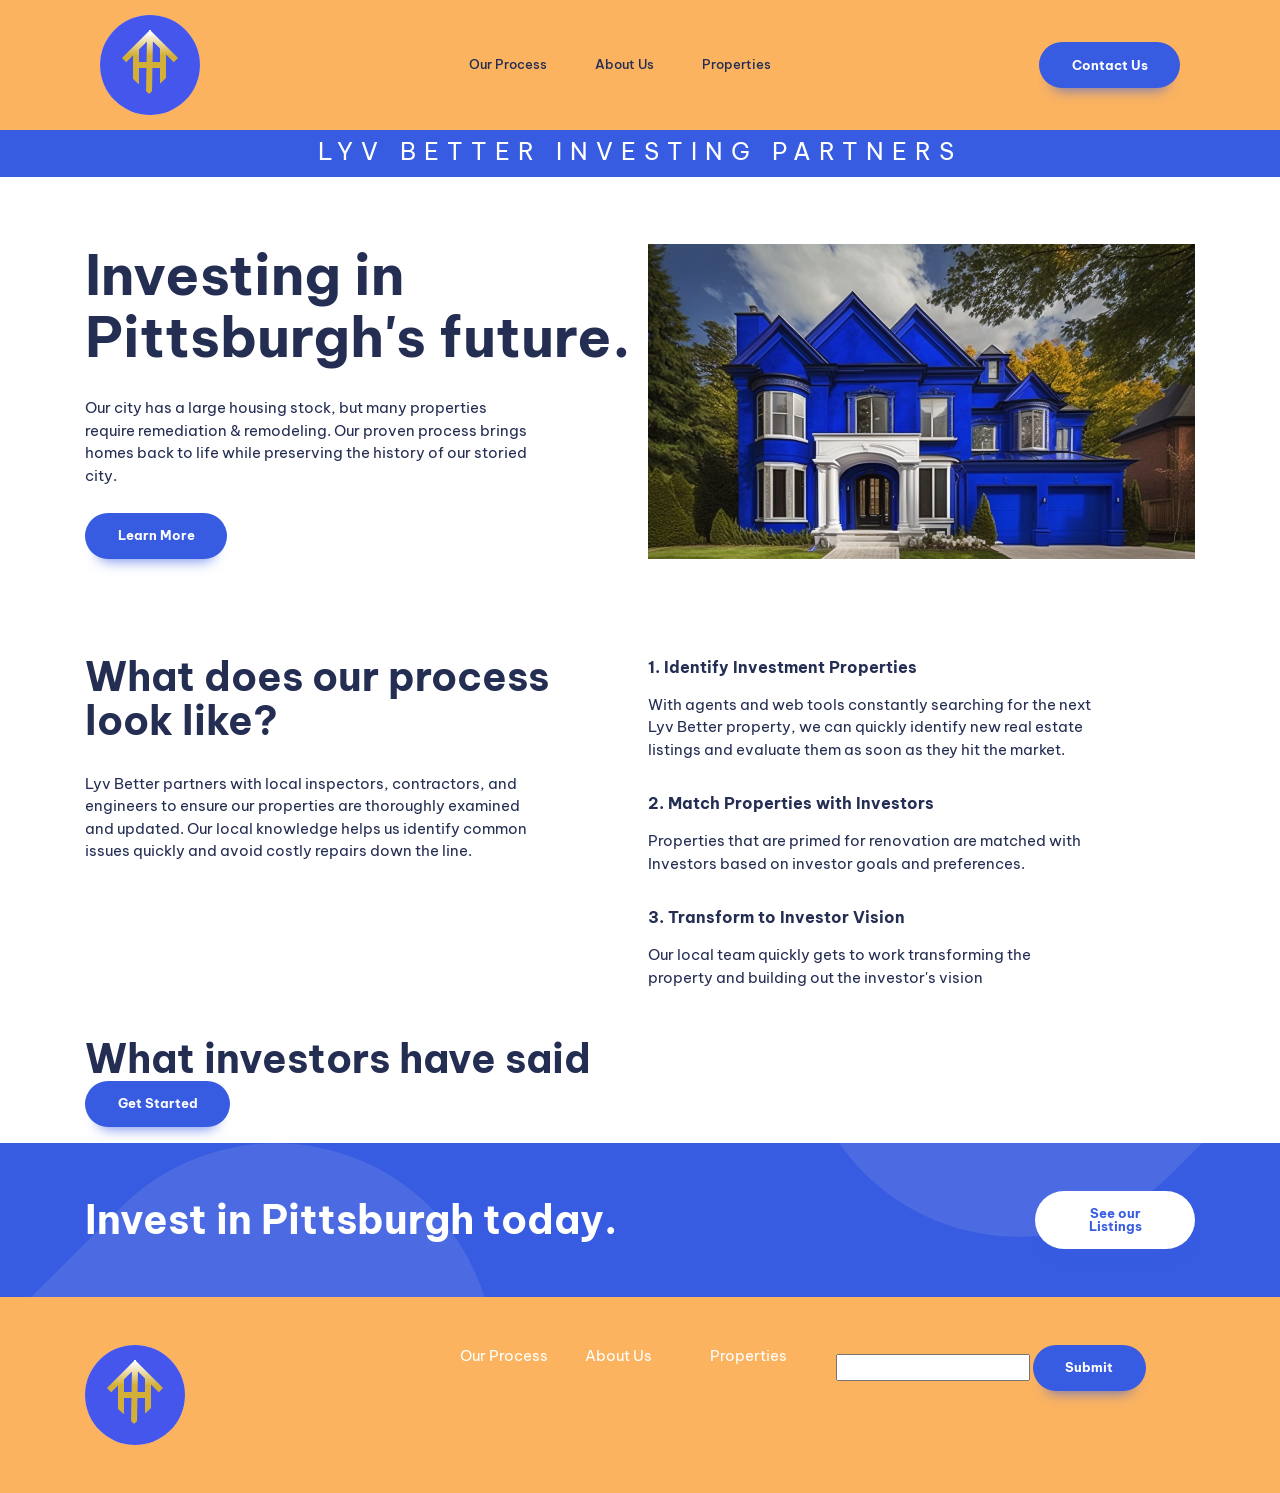
<file: index.html>
<!DOCTYPE html>
<html lang="en">
  <!--HEAD CONNECTIONS & STUFF-->
  <head>
    <meta charset="UTF-8" />
    <link rel="icon" type="image/svg+xml" href="/vite.svg" />
    <meta name="viewport" content="width=device-width, initial-scale=1.0" />
    <link rel="preconnect" href="https://fonts.googleapis.com">
    <link rel="preconnect" href="https://fonts.gstatic.com" crossorigin>
    <link href="https://fonts.googleapis.com/css2?family=Be+Vietnam+Pro:wght@400;500;700&family=Prompt:wght@400;500;700&display=swap" rel="stylesheet">
    <title>Lyv Better Investing Partners</title>
    <link rel="stylesheet" href="style.css">
  </head>
  <!--BODY-->
  <body>
      <!--HEADER-->
    <header class="primary-header">
      <div class="container"> 
        <div class="nav-wrapper">
          <a href="#"><img src="images/logo.svg" alt="logo"></a>
          <!--The aria-controls and id in the nav point to each other, is optional stuff-->
          <button class="mobile-nav-toggle flex-item" aria-controls="primary-navigation" aria-expanded="false">
            <img class="icon-close" src="images/icon-close.svg" alt="" aria-hidden="true">
            <img class="icon-hamburger" src="images/icon-hamburger.svg" alt="" aria-hidden="true">
            <span class="visually-hidden">Menu</span>
          </button>
          <nav class="primary-navigation" id="primary-navigation">
            <ul role="list" class="nav-list">
              <li><a href="#">Our Process</a></li>
              <li><a href="#">About Us</a></li>
              <li><a href="#">Properties</a></li>
            </ul>
          </nav>
          <button class="button | display-md-inline-flex display-sm-none">Contact Us</button>
        </div>
      </div>
    </header>
    <!--HEADER-->
    <header class="secondary-header">
      <div class="container"> 
        <div class="flex-item padding-block-200">
          <div id="main-title-text">LYV BETTER INVESTING PARTNERS</div>
        </div>
      </div>
    </header>

    <main>
      <!--Top Section-->
      <section class="top-section padding-block-800">
        <div class ="container">
          <div class="even-columns">
            <div class="flow">
              <h1 class="fs-primary-heading fw-bold">Investing in Pittsburgh's future.</h1>
              <p>Our city has a large housing stock, but many properties require remediation & remodeling. Our proven process brings homes back to life while preserving the history of our storied city.</p>
              <button class="button">Learn More</button>
            </div>
            <div class="special-bg">
            </div>
          </div>
        </div>
      </section>

      <!--Secondary Section-->
      <section class="padding-block-600">
        <div class ="container">
          <div class="even-columns">
            <div class="flow">
              <h2 class="fs-secondary-heading fw-bold">What does our process look like?</h2>
              <p>Lyv Better partners with local inspectors, contractors, and engineers to ensure our properties are thoroughly examined and updated. Our local knowledge helps us identify common issues quickly and avoid costly repairs down the line.</p>
            </div>
            <div>
              <ul class="numbered items | flow" role="list">
                <li>
                  <div class="flow" style="--flow-spacer: 1em">
                    <h3 class="fs-600 fw-bold">1. Identify Investment Properties</h3>
                    <p>With agents and web tools constantly searching for the next Lyv Better property, we can quickly identify new real estate listings and evaluate them as soon as they hit the market.</p>
                  </div>
                </li>
                <li>
                  <div class="flow" style="--flow-spacer: 1em">
                    <h3 class="fs-600 fw-bold">2. Match Properties with Investors</h3>
                    <p>Properties that are primed for renovation are matched with Investors based on investor goals and preferences.</p>
                  </div>
                </li>
                <li>
                  <div class="flow" style="--flow-spacer: 1em">
                    <h3 class="fs-600 fw-bold">3. Transform to Investor Vision</h3>
                    <p>Our local team quickly gets to work transforming the property and building out the investor's vision</p>
                  </div>
                </li>
              </ul>
            </div>
          </div>
        </div>
      </section>

      <!----Carousel Banner---->
      <section class="carousel | padding-block-400">
        <div class="container">
          <h2 class="fs-secondary-heading fw-bold">What investors have said</h2>
          <!--Carousel here-->
          <button class="button">Get Started</button>
        </div>
      </section>

      <!--Top Footer Banner-->
      <section class="cta | padding-block-700 bg-accent-400 text-neutral-100">
        <div class="container">
          <div class="even-columns vertical-align-center">
            <div>
              <p class="fs-secondary-heading fw-bold">Invest in Pittsburgh today.</p>
            </div>
            <!--This helps change this area to grid (vs. flex) to use justify-self and move button right-->
            <div class="justify-self-end-md">
              <button class="button | justify-self-end" data-type="inverted">See our Listings</button>
            </div>
          </div>
        </div>
      </section>
    </main>
    <!--FOOTER-->
    <footer class="bg-accent-300 padding-block-700 text-neutral-100">
      <div class="container">
        <div class="even-columns">
          <div>
            <a href="#"><img src="images/logo.svg"></a>
            <ul role="list" aria-label="Social links">
              <li><a aria-label="facebook" href="#"></a></li>
              <li><a aria-label="instagram" href="#"></a></li>
              <li><a aria-label="twitter" href="#"></a></li>
            </ul>
          </div>
          <div>
            <nav class="footer-nav">
              <ul role="list" class="flow" style="--flow-spacer: 0.25em" aria-label="Bottom nav links">
                <li><a href="#">Our Process</a></li>
                <li><a href="#">About Us</a></li>
                <li><a href="#">Properties</a></li>
              </ul>
            </nav>
          </div>
          <div>
            <form action="">
              <input type="email">
              <button class="button">Submit</button>
            </form>
          </div>
        </div>
      </div>
    </footer>

    <script type="module" src="/main.js"></script>
  </body>
</html>
</file>
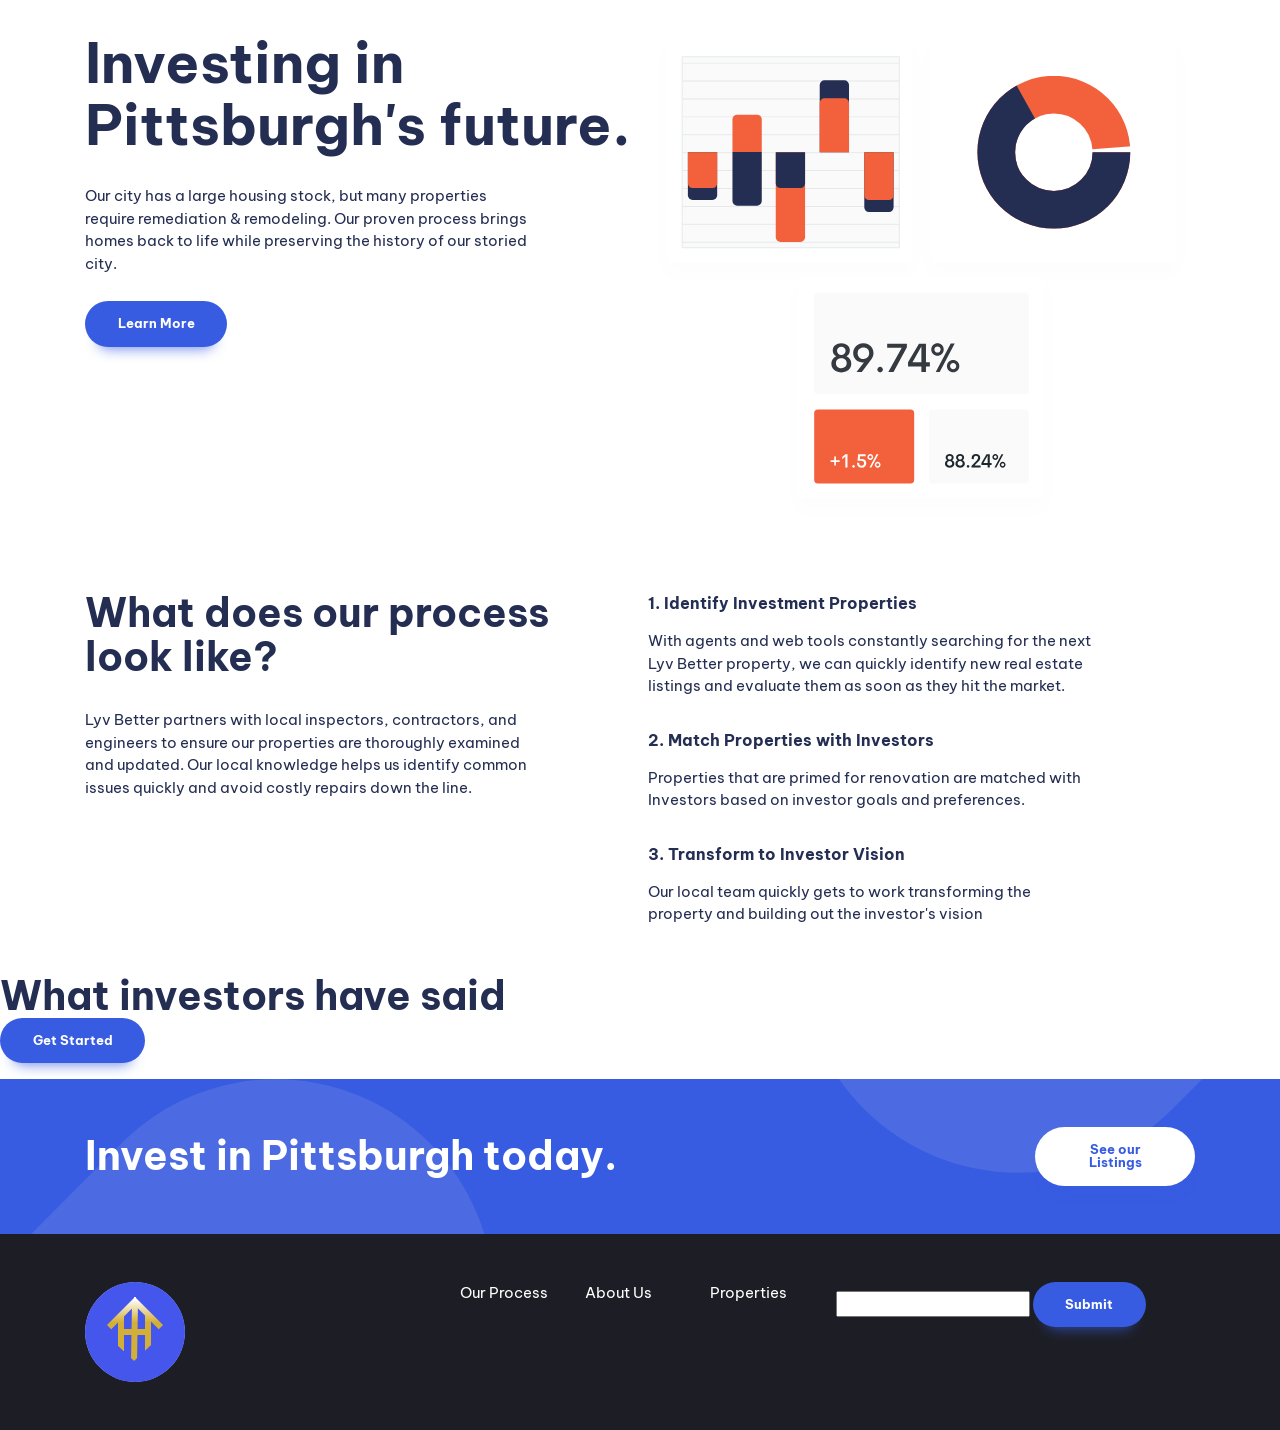
<file: indexbackup.html>
<!DOCTYPE html>
<html lang="en">
  <head>
    <meta charset="UTF-8" />
    <link rel="icon" type="image/svg+xml" href="/vite.svg" />
    <meta name="viewport" content="width=device-width, initial-scale=1.0" />

    <link rel="preconnect" href="https://fonts.googleapis.com">
    <link rel="preconnect" href="https://fonts.gstatic.com" crossorigin>
    <link href="https://fonts.googleapis.com/css2?family=Be+Vietnam+Pro:wght@400;500;700&display=swap" rel="stylesheet">
    <title>Lyv Better Investing Partners</title>
    <link rel="stylesheet" href="style.css">


  </head>
  <body>
    <header class="primary-header">
      <div class="container"> 
        <div class="nav-wrapper">
          <a href="#"><img src="images/logo.svg" alt="logo"></a>
          <!--The aria-controls and id in the nav point to each other, is optional stuff-->
          <button class="mobile-nav-toggle" aria-controls="primary-navigation" aria-expanded="false">
            <img class="icon-close" src="images/icon-close.svg" alt="" aria-hidden="true">
            <img class="icon-hamburger" src="images/icon-hamburger.svg" alt="" aria-hidden="true">
            <span class="visually-hidden">Menu</span>
          </button>
          <nav class="primary-navigation" id="primary-navigation">
            <ul role="list" class="nav-list">
              <li><a href="#">Our Process</a></li>
              <li><a href="#">About Us</a></li>
              <li><a href="#">Properties</a></li>
            </ul>
          </nav>
          <button class="button | display-md-inline-flex display-sm-none">Contact Us</button>
        </div>
      </div>
    </header>
    
    <main>
      <!--Top Section-->
      <section class="padding-block-600">
        <div class ="container">
          <div class="even-columns">
            <div class="flow">
              <h1 class="fs-primary-heading fw-bold">Investing in Pittsburgh's future.</h1>
              <p>Our city has a large housing stock, but many properties require remediation & remodeling. Our proven process brings homes back to life while preserving the history of our storied city.</p>
              <button class="button">Learn More</button>
            </div>
            <div>
              <img src="images/illustration-intro.svg">
            </div>
          </div>
        </div>
      </section>

      <!--Secondary Section-->
      <section class="padding-block-600">
        <div class ="container">
          <div class="even-columns">
            <div class="flow">
              <h2 class="fs-secondary-heading fw-bold">What does our process look like?</h2>
              <p>Lyv Better partners with local inspectors, contractors, and engineers to ensure our properties are thoroughly examined and updated. Our local knowledge helps us identify common issues quickly and avoid costly repairs down the line.</p>
            </div>
            <div>
              <ul class="numbered items | flow" role="list">
                <li>
                  <div class="flow" style="--flow-spacer: 1em">
                    <h3 class="fs-600 fw-bold">1. Identify Investment Properties</h3>
                    <p>With agents and web tools constantly searching for the next Lyv Better property, we can quickly identify new real estate listings and evaluate them as soon as they hit the market.</p>
                  </div>
                </li>
                <li>
                  <div class="flow" style="--flow-spacer: 1em">
                    <h3 class="fs-600 fw-bold">2. Match Properties with Investors</h3>
                    <p>Properties that are primed for renovation are matched with Investors based on investor goals and preferences.</p>
                  </div>
                </li>
                <li>
                  <div class="flow" style="--flow-spacer: 1em">
                    <h3 class="fs-600 fw-bold">3. Transform to Investor Vision</h3>
                    <p>Our local team quickly gets to work transforming the property and building out the investor's vision</p>
                  </div>
                </li>
              </ul>
            </div>
          </div>
        </div>
      </section>

      <!--Carousel Banner-->
      <section class="carousel padding-block-400">
        <h2 class="fs-secondary-heading fw-bold">What investors have said</h2>
        <!--Carousel here-->
        <button class="button">Get Started</button>
      </section>

      <!--Top Footer Banner-->
      <section class="cta | padding-block-700 bg-accent-400 text-neutral-100">
        <div class="container">
          <div class="even-columns vertical-align-center">
            <div>
              <p class="fs-secondary-heading fw-bold">Invest in Pittsburgh today.</p>
            </div>
            <!--This helps change this area to grid (vs. flex) to use justify-self and move button right-->
            <div class="justify-self-end-md">
              <button class="button | justify-self-end" data-type="inverted">See our Listings</button>
            </div>
          </div>
        </div>
        
      </section>

    </main>

    <footer class="bg-neutral-900 padding-block-700 text-neutral-100">
      <div class="container">
        <div class="even-columns">
          <div>
            <a href="#"><img src="images/logo.svg"></a>
            <ul role="list" aria-label="Social links">
              <li><a aria-label="facebook" href="#"></a></li>
              <li><a aria-label="instagram" href="#"></a></li>
              <li><a aria-label="twitter" href="#"></a></li>
            </ul>
          </div>
          <div>
            <nav class="footer-nav">
              <ul role="list" class="flow" style="--flow-spacer: 0.25em" aria-label="Bottom nav links">
                <li><a href="#">Our Process</a></li>
                <li><a href="#">About Us</a></li>
                <li><a href="#">Properties</a></li>
              </ul>
            </nav>
          </div>
          <div>
            <form action="">
              <input type="email">
              <button class="button">Submit</button>
            </form>
          </div>
        </div>
      </div>
    </footer>

    <script type="module" src="/main.js"></script>
  </body>
</html>
</file>
<file: style.css>
:root {
    --clr-accent-500: rgba(55, 92, 225,0.7);
    --clr-accent-400: rgba(55, 92, 225, 1);
    --clr-accent-300: rgba(251, 179, 96, 1);
    --clr-accent-100: hsl(13, 100%, 96%);

    --clr-primary-400: hsl(228,39%, 23%);

    --clr-neutral-900: hsl(232, 12%, 13%);
    --clr-neutral-100: hsl(0, 0%, 100%);

    --ff-primary: 'Be Vietnam Pro', sans-serif;

    --ff-body: var(--ff-primary);
    --ff-heading: var(--ff-primary);

    --fw-regular: 300;
    --fw-semi-bold: 500;
    --fw-bold: 700;

    --fs-300: 0.8125rem;
    --fs-400: 0.875rem;
    --fs-500: 0.9375rem;
    --fs-600: 1rem;
    --fs-700: 1.875rem;
    --fs-800: 2.5rem;
    --fs-900: 3.5rem;

    --fs-body: var(--fs-400);
    --fs-primary-heading: var(--fs-800);
    --fs-secondary-heading: var(--fs-700);
    --fs-nav: var(--fs-500);
    --fs-button: var(--fs-300);

    --size-100: 0.25rem;
    --size-200: 0.5rem;
    --size-300: 0.75rem;
    --size-400: 1rem;
    --size-500: 1.5rem;
    --size-600: 2rem;
    --size-700: 3rem;
    --size-800: 4rem;
    --size-900: 5rem;
}

@media (min-width: 50em) {
    :root {
        --fs-body: var(--fs-500);
        --fs-primary-heading: var(--fs-900);
        --fs-secondary-heading: var(--fs-800);
        --fs-nav: var(--fs-300);
    }
}
/****************************** Begin Reset */
/* Box sizing rules */
*,
*::before,
*::after {
  box-sizing: border-box;
}

/* Remove default margin */
* {
    margin: 0;
    padding: 0;
    font: inherit;
}

/* Remove list styles on ul, ol elements with a list role, which suggests default styling will be removed */
ul[role='list'],
ol[role='list'] {
  list-style: none;
}

/* Set core root defaults */
html:focus-within {
  scroll-behavior: smooth;
}

html, 
body {
    height:100%
}

/* Set core body defaults */
body {
  min-height: 100vh;
  text-rendering: optimizeSpeed;
  line-height: 1.5;
}

/* A elements that don't have a class get default styles */
a:not([class]) {
  text-decoration-skip-ink: auto;
}

/* Make images easier to work with */
img,
picture,
svg {
  max-width: 100%;
  display: block;
}

/* Remove all animations, transitions and smooth scroll for people that prefer not to see them */
@media (prefers-reduced-motion: reduce) {
  html:focus-within {
   scroll-behavior: auto;
  }
  
  *,
  *::before,
  *::after {
    animation-duration: 0.01ms !important;
    animation-iteration-count: 1 !important;
    transition-duration: 0.01ms !important;
    scroll-behavior: auto !important;
  }
}

/*General Styling*/

body {
    font-size: var(--fs-body);
    font-family: var(--ff-body);
    color: var(--clr-primary-400);
}

/*Important to use MAX WIDTH and not WIDTH so that it doesn't 'lock it in' and THIS only means dont get smaller!*/
p {
    max-width: 45ch;
}

/*button*/
/*with button as inline-flex, will not allow push manually because it's inline element*/
/*inline flex is great when a logo/icon is needed with button as well*/
.button {
    display: inline-flex;
    cursor: pointer;
    text-decoration: none;
    border: 0;
    border-radius: 100vmax;
    padding: 1.25em 2.5em;
    font-weight: var(--fw-bold);
    font-size: var(--fs-button);
    line-height: 1;
    color: var(--clr-neutral-100);
    background-color: var(--clr-accent-400);
    box-shadow: 0 1.125em 1em -1em var(--clr-accent-500);
    max-width:10rem;
}

.button[data-type="inverted"] {
    background-color: var(--clr-neutral-100);
    color: var(--clr-accent-400);
}

.button:hover,
.button:focus-visible {
    background-color: var(--clr-accent-300);
}

.button[data-type="inverted"]:hover,
.button[data-type="inverted"]:focus-visible {
    background-color: var(--clr-neutral-100);
    color: var(--clr-accent-300);
}

/*navigation*/
.primary-header {
    width:100%;
    position:fixed;
    margin-top:-180px;
    align-items:center;
    background-color: var(--clr-accent-300);
    z-index:10;
}

.secondary-header {
    width:100%;
    position:fixed;
    margin-top:-55px;
    align-items:center;
    background-color: var(--clr-accent-400);
    z-index:9;
    letter-spacing:var(--size-200);
    text-align:center;
}
.nav-wrapper {
    display: flex;
    justify-content:space-between;
    align-items: center;
    min-width: 50rem;
    padding: 1em;
}

.mobile-nav-toggle {
    display: none;
}

/*This is here and not inside the media query because it is the same for smaller and larger sizs*/
.nav-list {
    display: flex;
    font-size: var(--fs-nav);
    gap: clamp(var(--size-400), 5vw, var(--size-700));
    font-weight: var(--fw-semi-bold)
}

.nav-list a {
    text-decoration:none;
    color: var(--clr-primary-400);
}

.nav-list a:hover,
.nav-list a:focus {
    color: var(--clr-accent-400);
}

@media (max-width: 50em) {
    .primary-navigation {
        display: none;
        position: fixed;
        padding: var(--size-600);
        inset: 9rem var(--size-400) auto;
        max-width: 40rem;
        margin-inline: auto;
        border-radius: var(--size-100);
        background: var(--clr-neutral-100);
        gap: var(--size-600);
        box-shadow: 0 0 .5em rgb(0,0,0,.15);
    }

    .primary-header[data-overlay]::before {
        content: '';
        position: fixed;
        inset: 0;
        background-image: linear-gradient(rgb(0,0,0,0), rgb(0,0,0,.8))
    }

    .nav-list {
        display: grid;
        gap: var(--size-400);
        text-align: center;
        font-weight: var(--fw-bold);
    }

    .primary-navigation[data-visible] {
        display:block;
    }

    .mobile-nav-toggle {
        display: block;
        position: fixed;
        top: var(--size-600);
        right: var(--size-400);
        cursor: pointer;
        background: transparent;
        border: 0;
        padding: 0.5em;
    }
    
    .mobile-nav-toggle .icon-close {
        display:none;
        
    }
}

.special-bg {
    background-image: url("/images/coverimage.jpg");
    background-repeat:no-repeat;
    background-size: 100% 100%;
    background-attachment:local;
}

.top-section {
    display:relative;
    margin-top:180px;
}

/*footer navigation*/
.footer-nav {
    columns:3;
}

.footer-nav a {
    color: var(--clr-neutral-100);
    text-decoration: none;
}

.footer-nav a:is(:hover, :focus) {
    color: var(--clr-accent-400);
    text-decoration: none;
}

/* Call to action (cta) */
/*NOTE: CANNOT CHANGE OPACITY OF BACKGROUND IMAGE. CAN CREATE PSEUDO ELEMENTS WITH LOWER O, or lower before importing SVG*/
/*NOTE: Isolation 'isolate' creates a new stacking context that allows you to stack items in front of website background*/
.cta {
    position:relative;
    isolation:isolate;
}

/*This media query helps change the settings for mobile screens*/
@media (min-width: 50em){
    .cta {
        text-align: left;
    }
}

/*NOTE can use two background images and space separately with commas!*/
.cta::before {
    content: '';
    position: absolute;
    inset:0;
    z-index: -1;
    opacity:0.1;
    background-image: url(images/bg-tablet-pattern.svg), url(images/bg-tablet-pattern.svg);
    background-position:-20rem 0rem, 50rem -45rem;
    background-repeat:no-repeat;
}



/*UTILITY  CLASSES SHOULD ALWAYS BE AT BOTTOM - utility class type stuff creating custom properties*/
.even-columns {
    display: grid;
    gap: 1rem;
}

/*em - only unit consistent across all browsers and OS when zooming in and out. With em or rem in media querty it does not look at root font size, looks at default browser setting instead*/
@media (min-width: 50em) {
    .even-columns {
        grid-auto-flow: column;
        grid-auto-columns: 1fr;
    }
}

.vertical-align-center {
    align-items:center;
}

/* Can't use justify-self with flex, but can with grid*/
.justify-self-end {
    justify-self: end;
}

/* for aligning items medium or smaller when shrunk **DOESNT SEEM TO WORK*/
@media (min-width: 50em) {
    .justify-self-end-md {
        justify-self: end;
    }  
}

.visually-hidden {
    position: absolute;
    width: 1px;
    height: 1px;
    padding: 0;
    margin: -1px;
    overflow: hidden;
    clip: rect(0, 0, 0, 0);
    white-space: nowrap;
    border:0;
}

.padding-block-100 {
    padding-block: var(--size-100);
}
.padding-block-200 {
    padding-block: var(--size-200);
}
.padding-block-300 {
    padding-block: var(--size-300);
}
.padding-block-400 {
    padding-block: var(--size-400);
}
.padding-block-500 {
    padding-block: var(--size-500);
}
.padding-block-600 {
    padding-block: var(--size-600);
}
.padding-block-700 {
    padding-block: var(--size-700);
}
.padding-block-800 {
    padding-block: var(--size-800);
}
.padding-block-900 {
    padding-block: var(--size-900);
}

.display-sm-none {
    display: none;
}

@media (min-width: 50em) {
    .display-md-inline-flex {
        display:inline-flex;

    }
}

.container {
    --max-width: 1110px;
    --padding: 1rem;
    width: min(var(--max-width), 100% - var(--padding)*2);
    margin-inline: auto;
}

#main-title-text {
    font-family: var(--ff-primary);
    font-size: var(--size-500);
    color:white;
    position:relative;
}


/*Flow selects EVERYTHING EXCEPT FIRST ELEMENT in a section (e.g. ignores title and grabs body)*/
/* > selects only direct descendents. So this applies to children of flow containers and has less specificity than other ways so can overwrite */
/* ".flow :not(:first-child)" works as well but high specificity*/
/* Where is a psuedo class/function that helps make 0 specificity function */
/* the margin-top selects flow spacer as the space, or uses 1em if not specified*/
/* the unit em is relative to the font size*/
/*Look at Second Section for example of style being used in-line to set a --flow-spacer for a specific part*/
:where(.flow > :not(:first-child)) {
    margin-top: var(--flow-spacer, 2em);
}


/* Utility classes  CTRL+D click multiple times to select same item and style a bunch at once */
.text-primary-400 {
    color: var(--clr-primary-400);
}
.text-accent-400 {
    color: var(--clr-accent-400);
}
.text-accent-100 {
    color: var(--clr-accent-100);
}
.text-neutral-100 {
    color: var(--clr-neutral-100);
}
.text-neutral-900 {
    color: var(--clr-neutral-900);
}

.bg-primary-400 {
    background-color: var(--clr-primary-400);
}
.bg-accent-400 {
    background-color: var(--clr-accent-400);
}
.bg-accent-300 {
    background-color: var(--clr-accent-300);
}
.bg-accent-100 {
    background-color: var(--clr-accent-100);
}
.bg-neutral-100 {
    background-color: var(--clr-neutral-100);
}
.bg-neutral-900 {
    background-color: var(--clr-neutral-900);
}

.fw-bold { font-weight: var(--fw-bold); }
.fw-semi-bold { font-weight: var(--fw-semi-bold); }
.fw-regular { font-weight: var(--fw-regular); }

.fs-primary-heading {
    font-size: var(--fs-primary-heading);
    line-height: 1.1;
}
.fs-secondary-heading {
    font-size: var(--fs-secondary-heading);
    line-height:1.1;
}

.fs-300 { font-size: var(--fs-300) }
.fs-400 {font-size: var(--fs-400) }
.fs-500 {font-size: var(--fs-500) }
.fs-600 {font-size: var(--fs-600) }
.fs-700 {font-size: var(--fs-700) }
.fs-800 {font-size: var(--fs-800) }
.fs-900 {font-size: var(--fs-900) }
</file>
